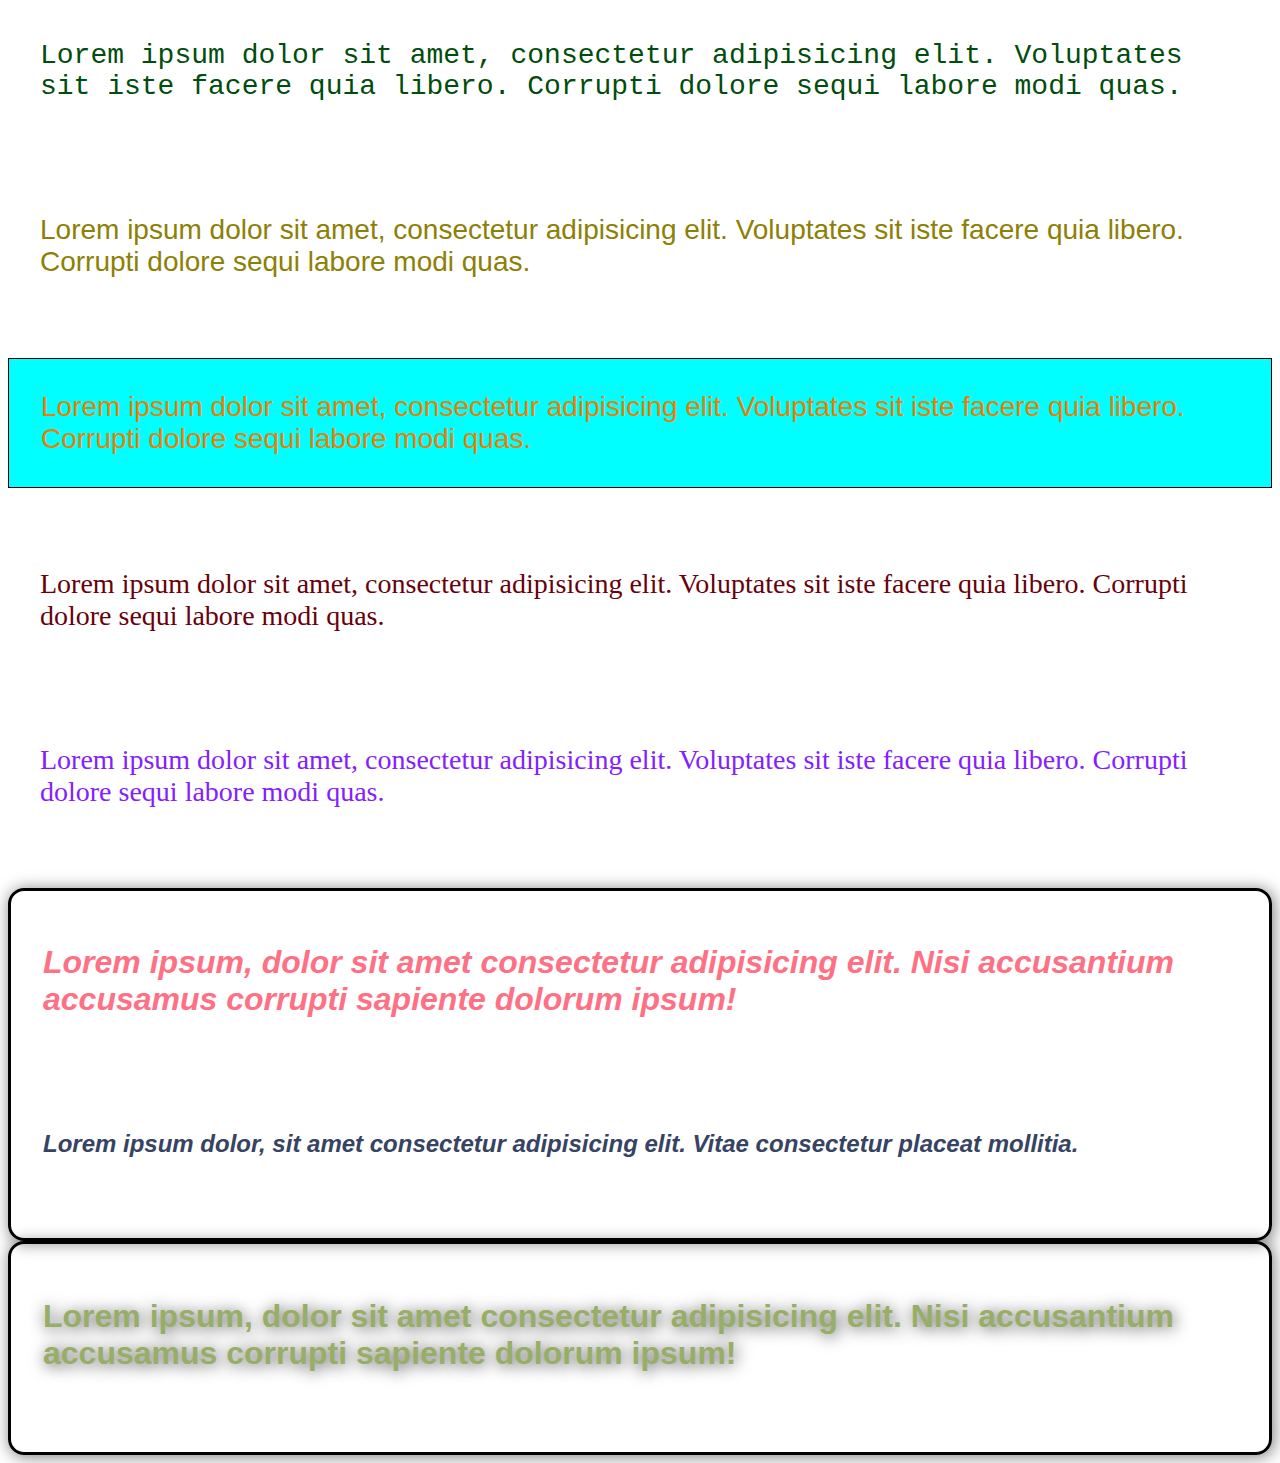
<file: inheritance/index.html>
<html lang="en">
  <head>
    <meta charset="UTF-8" />
    <meta http-equiv="X-UA-Compatible" content="IE=edge" />
    <meta name="viewport" content="width=device-width, initial-scale=1.0" />
    <title>Document</title>
    <link rel="stylesheet" href="./styles.css" />
  </head>
  <body>
    <p class="text1">
      Lorem ipsum dolor sit amet, consectetur adipisicing elit. Voluptates sit
      iste facere quia libero. Corrupti dolore sequi labore modi quas.
    </p>
    <p class="text2">
      Lorem ipsum dolor sit amet, consectetur adipisicing elit. Voluptates sit
      iste facere quia libero. Corrupti dolore sequi labore modi quas.
    </p>
    <p class="text3">
      Lorem ipsum dolor sit amet, consectetur adipisicing elit. Voluptates sit
      iste facere quia libero. Corrupti dolore sequi labore modi quas.
    </p>
    <p class="text4">
      Lorem ipsum dolor sit amet, consectetur adipisicing elit. Voluptates sit
      iste facere quia libero. Corrupti dolore sequi labore modi quas.
    </p>
    <p class="text5">
      Lorem ipsum dolor sit amet, consectetur adipisicing elit. Voluptates sit
      iste facere quia libero. Corrupti dolore sequi labore modi quas.
    </p>
    <div class="div-container">
        <h1>
            Lorem ipsum, dolor sit amet consectetur adipisicing elit. Nisi accusantium accusamus corrupti sapiente dolorum ipsum!
        </h1>
        <h2>
            Lorem ipsum dolor, sit amet consectetur adipisicing elit. Vitae consectetur placeat mollitia.
        </h2>
    </div>
    <section class="section-container">
        <h1>
            Lorem ipsum, dolor sit amet consectetur adipisicing elit. Nisi accusantium accusamus corrupti sapiente dolorum ipsum!
        </h1>
    </section>
  </body>
</html>
</file>
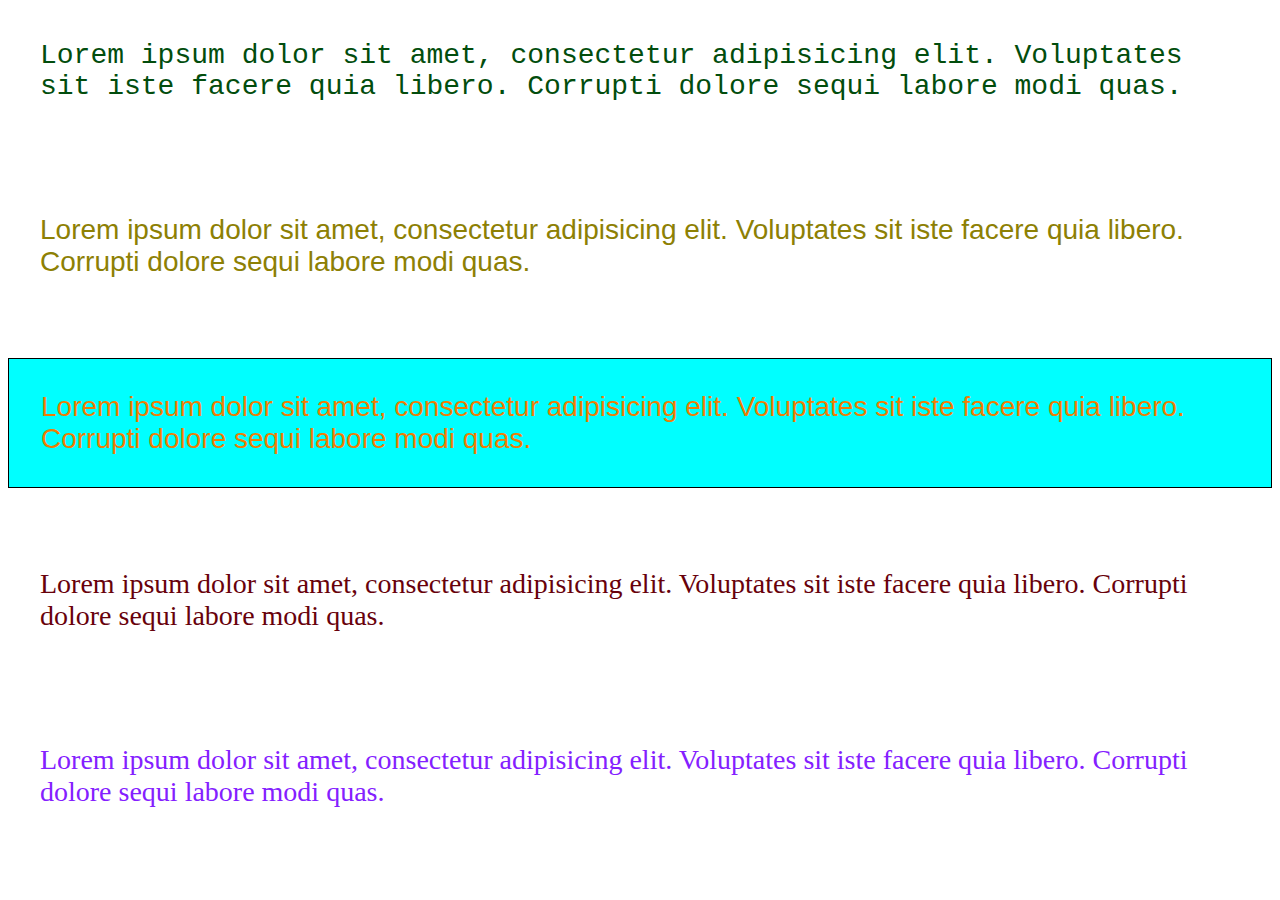
<file: mixins/index.html>
<html lang="en">
  <head>
    <meta charset="UTF-8" />
    <meta http-equiv="X-UA-Compatible" content="IE=edge" />
    <meta name="viewport" content="width=device-width, initial-scale=1.0" />
    <title>Document</title>
    <link rel="stylesheet" href="./styles.css" />
  </head>
  <body>
    <p class="text1">
      Lorem ipsum dolor sit amet, consectetur adipisicing elit. Voluptates sit
      iste facere quia libero. Corrupti dolore sequi labore modi quas.
    </p>
    <p class="text2">
      Lorem ipsum dolor sit amet, consectetur adipisicing elit. Voluptates sit
      iste facere quia libero. Corrupti dolore sequi labore modi quas.
    </p>
    <p class="text3">
      Lorem ipsum dolor sit amet, consectetur adipisicing elit. Voluptates sit
      iste facere quia libero. Corrupti dolore sequi labore modi quas.
    </p>
    <p class="text4">
      Lorem ipsum dolor sit amet, consectetur adipisicing elit. Voluptates sit
      iste facere quia libero. Corrupti dolore sequi labore modi quas.
    </p>
    <p class="text5">
      Lorem ipsum dolor sit amet, consectetur adipisicing elit. Voluptates sit
      iste facere quia libero. Corrupti dolore sequi labore modi quas.
    </p>
  </body>
</html>
</file>
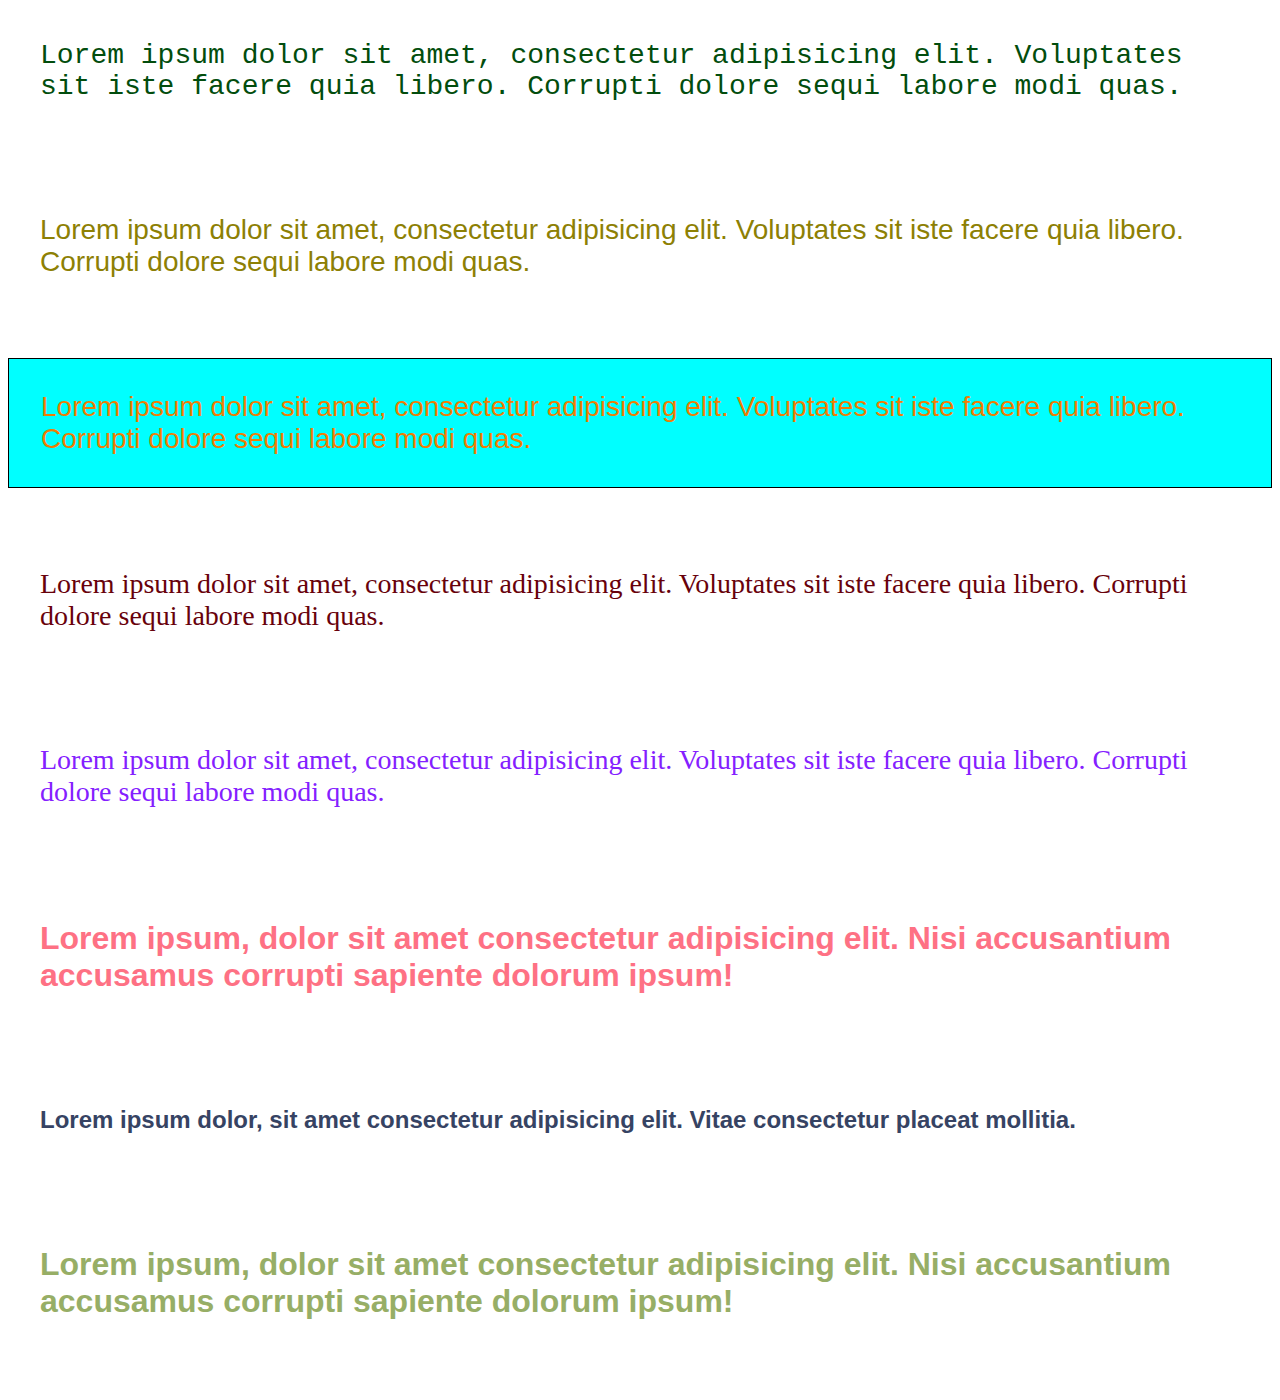
<file: nesting/index.html>
<html lang="en">
  <head>
    <meta charset="UTF-8" />
    <meta http-equiv="X-UA-Compatible" content="IE=edge" />
    <meta name="viewport" content="width=device-width, initial-scale=1.0" />
    <title>Document</title>
    <link rel="stylesheet" href="./styles.css" />
  </head>
  <body>
    <p class="text1">
      Lorem ipsum dolor sit amet, consectetur adipisicing elit. Voluptates sit
      iste facere quia libero. Corrupti dolore sequi labore modi quas.
    </p>
    <p class="text2">
      Lorem ipsum dolor sit amet, consectetur adipisicing elit. Voluptates sit
      iste facere quia libero. Corrupti dolore sequi labore modi quas.
    </p>
    <p class="text3">
      Lorem ipsum dolor sit amet, consectetur adipisicing elit. Voluptates sit
      iste facere quia libero. Corrupti dolore sequi labore modi quas.
    </p>
    <p class="text4">
      Lorem ipsum dolor sit amet, consectetur adipisicing elit. Voluptates sit
      iste facere quia libero. Corrupti dolore sequi labore modi quas.
    </p>
    <p class="text5">
      Lorem ipsum dolor sit amet, consectetur adipisicing elit. Voluptates sit
      iste facere quia libero. Corrupti dolore sequi labore modi quas.
    </p>
    <div>
        <h1>
            Lorem ipsum, dolor sit amet consectetur adipisicing elit. Nisi accusantium accusamus corrupti sapiente dolorum ipsum!
        </h1>
        <h2>
            Lorem ipsum dolor, sit amet consectetur adipisicing elit. Vitae consectetur placeat mollitia.
        </h2>
    </div>
    <section>
        <h1>
            Lorem ipsum, dolor sit amet consectetur adipisicing elit. Nisi accusantium accusamus corrupti sapiente dolorum ipsum!
        </h1>
    </section>
  </body>
</html>
</file>
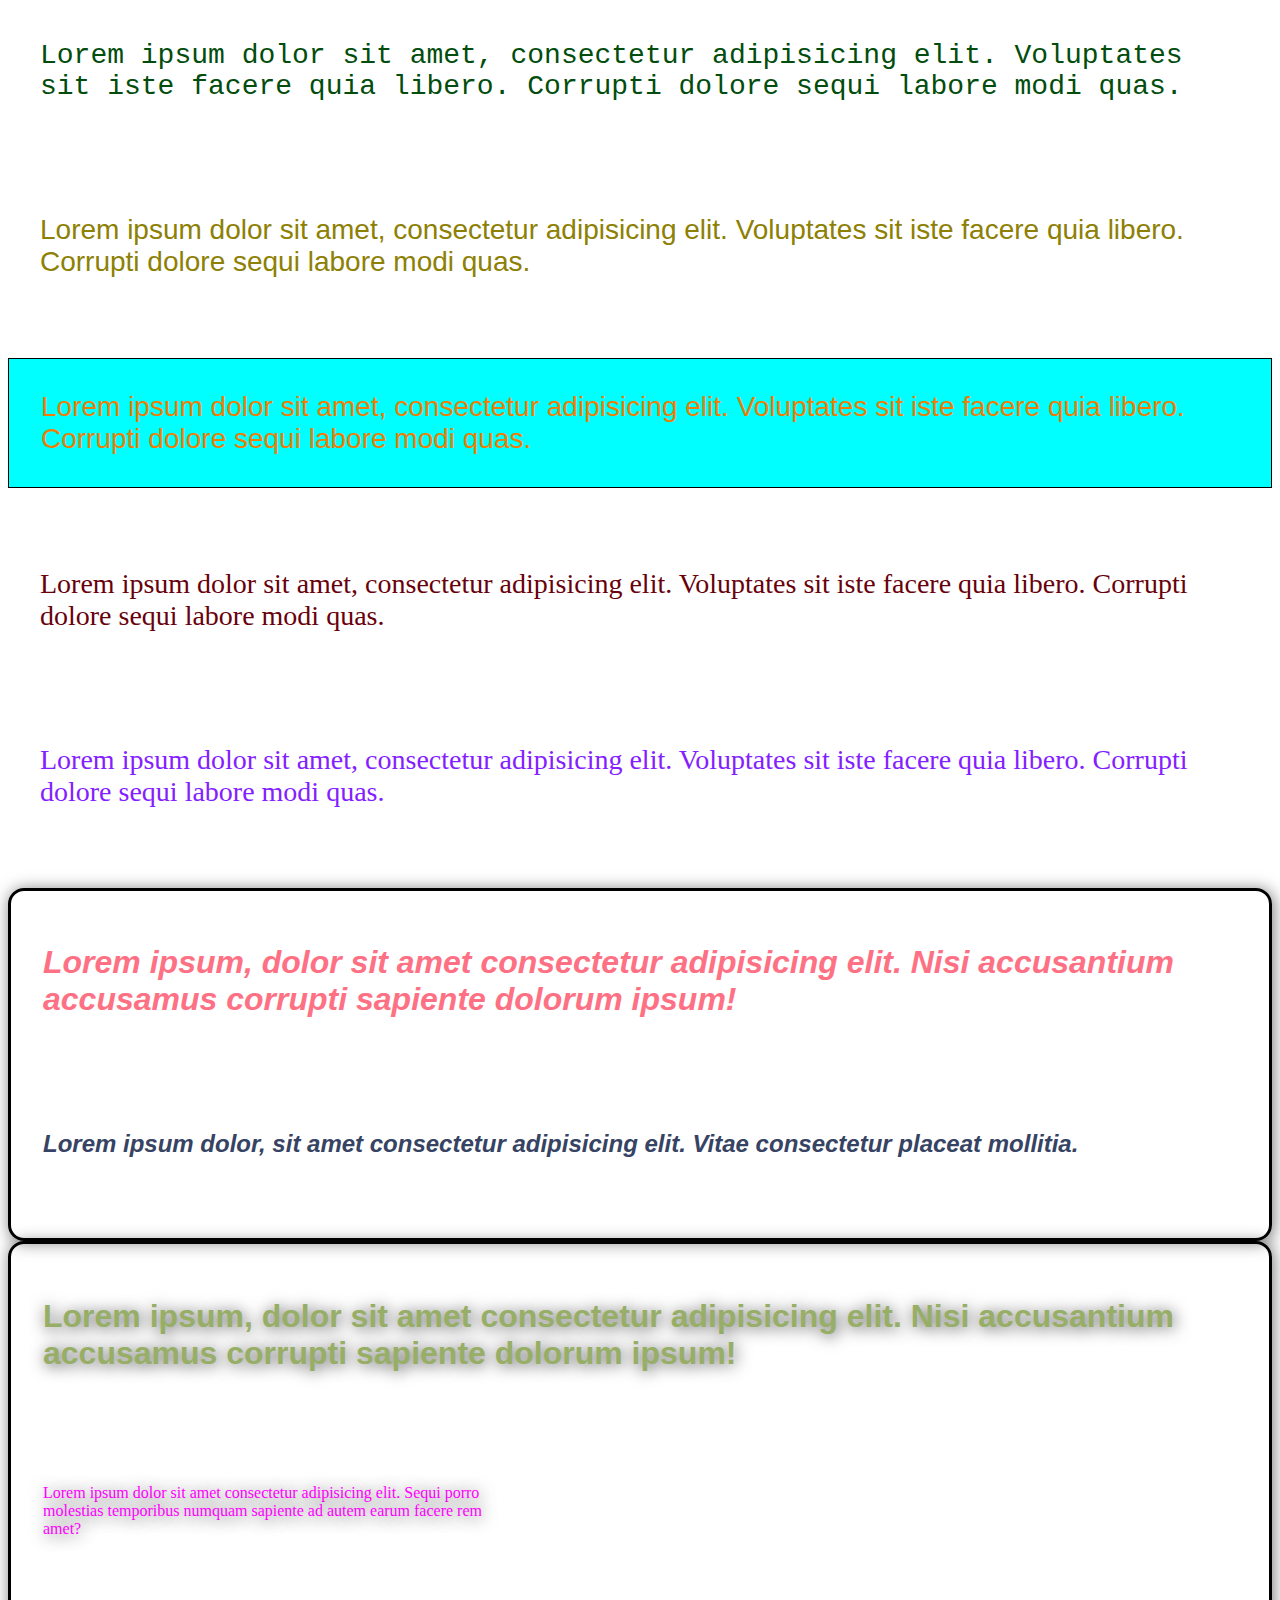
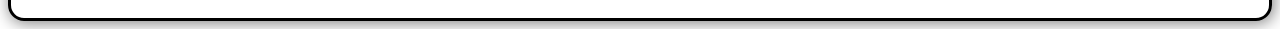
<file: operators/index.html>
<html lang="en">
  <head>
    <meta charset="UTF-8" />
    <meta http-equiv="X-UA-Compatible" content="IE=edge" />
    <meta name="viewport" content="width=device-width, initial-scale=1.0" />
    <title>Document</title>
    <link rel="stylesheet" href="./styles.css" />
  </head>
  <body>
    <p class="text1">
      Lorem ipsum dolor sit amet, consectetur adipisicing elit. Voluptates sit
      iste facere quia libero. Corrupti dolore sequi labore modi quas.
    </p>
    <p class="text2">
      Lorem ipsum dolor sit amet, consectetur adipisicing elit. Voluptates sit
      iste facere quia libero. Corrupti dolore sequi labore modi quas.
    </p>
    <p class="text3">
      Lorem ipsum dolor sit amet, consectetur adipisicing elit. Voluptates sit
      iste facere quia libero. Corrupti dolore sequi labore modi quas.
    </p>
    <p class="text4">
      Lorem ipsum dolor sit amet, consectetur adipisicing elit. Voluptates sit
      iste facere quia libero. Corrupti dolore sequi labore modi quas.
    </p>
    <p class="text5">
      Lorem ipsum dolor sit amet, consectetur adipisicing elit. Voluptates sit
      iste facere quia libero. Corrupti dolore sequi labore modi quas.
    </p>
    <div class="div-container">
        <h1>
            Lorem ipsum, dolor sit amet consectetur adipisicing elit. Nisi accusantium accusamus corrupti sapiente dolorum ipsum!
        </h1>
        <h2>
            Lorem ipsum dolor, sit amet consectetur adipisicing elit. Vitae consectetur placeat mollitia.
        </h2>
    </div>
    <section class="section-container">
        <h1>
            Lorem ipsum, dolor sit amet consectetur adipisicing elit. Nisi accusantium accusamus corrupti sapiente dolorum ipsum!
        </h1>
        <p class="text6">
            Lorem ipsum dolor sit amet consectetur adipisicing elit. Sequi porro molestias temporibus numquam sapiente ad autem earum facere rem amet?
        </p>
    </section>
  </body>
</html>
</file>
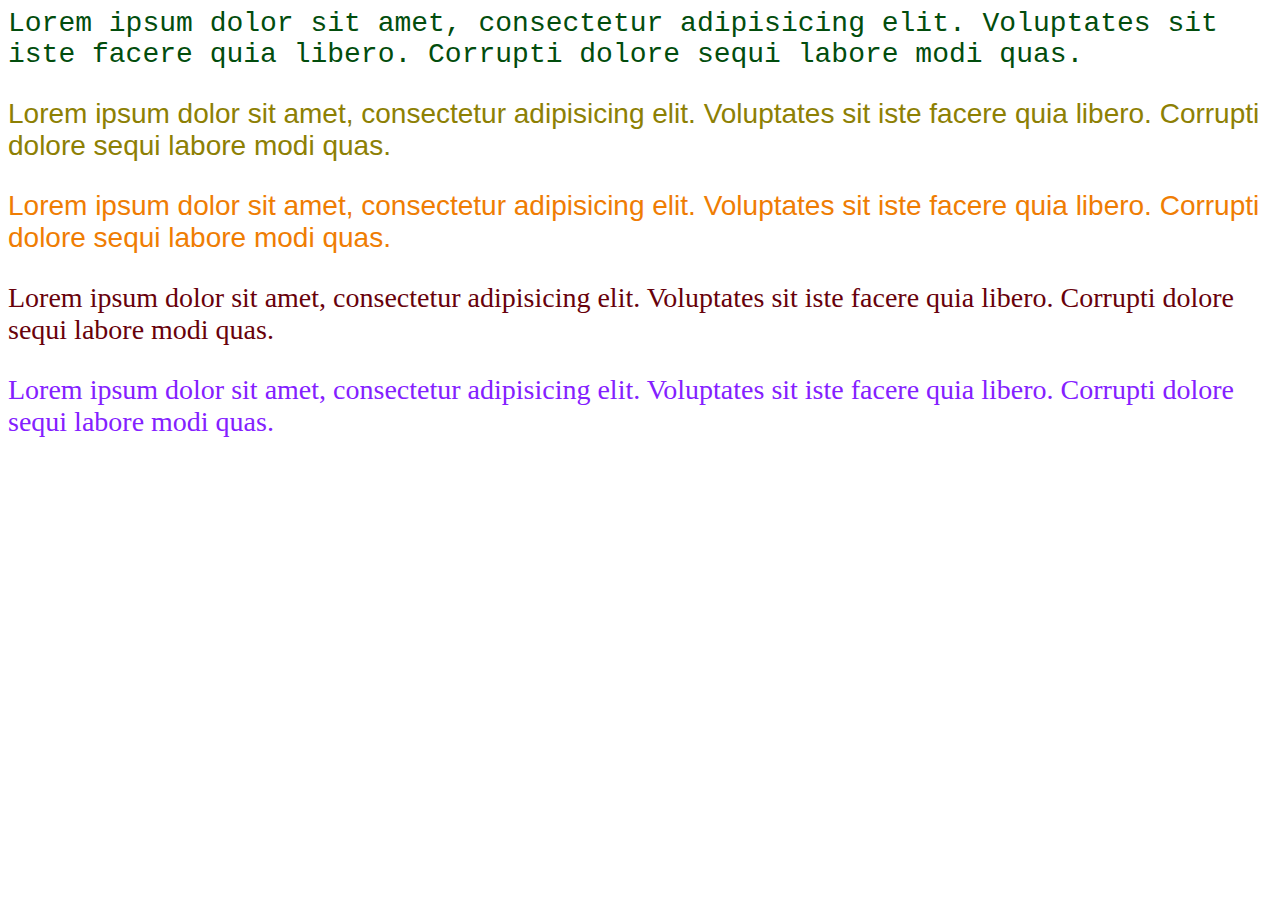
<file: variables/index.html>
<html lang="en">
<head>
    <meta charset="UTF-8">
    <meta http-equiv="X-UA-Compatible" content="IE=edge">
    <meta name="viewport" content="width=device-width, initial-scale=1.0">
    <title>Document</title>
    <link rel="stylesheet" href="./styles.css">
</head>
<body>
    <p class="text1">Lorem ipsum dolor sit amet, consectetur adipisicing elit. Voluptates sit iste facere quia libero. Corrupti dolore sequi labore modi quas.</p>
    <p class="text2">Lorem ipsum dolor sit amet, consectetur adipisicing elit. Voluptates sit iste facere quia libero. Corrupti dolore sequi labore modi quas.</p>
    <p class="text3">Lorem ipsum dolor sit amet, consectetur adipisicing elit. Voluptates sit iste facere quia libero. Corrupti dolore sequi labore modi quas.</p>
    <p class="text4">Lorem ipsum dolor sit amet, consectetur adipisicing elit. Voluptates sit iste facere quia libero. Corrupti dolore sequi labore modi quas.</p>
    <p class="text5">Lorem ipsum dolor sit amet, consectetur adipisicing elit. Voluptates sit iste facere quia libero. Corrupti dolore sequi labore modi quas.</p>
</body>
</html>
</file>
<file: inheritance/styles.css>
/*
This is standard mixin, helps to centralize group of redudant styles
*/
/*
  This is function style mixin, which takes in arguments, optionally assigns them default values, and may contain if-else logic as well
  */
.text1 {
  margin-bottom: 3rem;
  padding: 2rem;
  color: rgb(2, 77, 13);
  font-family: "Courier New", Courier, monospace;
  font-size: 1.75rem;
}

.text2 {
  margin-bottom: 3rem;
  padding: 2rem;
  color: rgb(141, 128, 4);
  font-family: "Franklin Gothic Medium", "Arial Narrow", Arial, sans-serif;
  font-size: 1.75rem;
}

.text3 {
  margin-bottom: 3rem;
  padding: 2rem;
  background-color: aqua;
  border: 1px solid black;
  color: rgb(239, 125, 3);
  font-family: Impact, Haettenschweiler, "Arial Narrow Bold", sans-serif;
  font-size: 1.75rem;
}

.text4 {
  margin-bottom: 3rem;
  padding: 2rem;
  color: rgb(104, 1, 11);
  font-family: cursive;
  font-size: 1.75rem;
}

.text5 {
  margin-bottom: 3rem;
  padding: 2rem;
  color: rgb(132, 32, 255);
  font-family: fantasy;
  font-size: 1.75rem;
}

/**
    This is an example of nesting. Saves us from having to write redundant code like div h1 {...} and div h2 {...} in order to select certain child components/classes. 
*/
div h1 {
  margin-bottom: 3rem;
  padding: 2rem;
  color: rgb(254, 113, 132);
  font-family: "Trebuchet MS", "Lucida Sans Unicode", "Lucida Grande", "Lucida Sans", Arial, sans-serif;
}
div h2 {
  margin-bottom: 3rem;
  padding: 2rem;
  color: rgb(54, 67, 99);
  font-family: "Trebuchet MS", "Lucida Sans Unicode", "Lucida Grande", "Lucida Sans", Arial, sans-serif;
}

/**
Nesting basically introduces a space in parent and child after compiling, if we need to remove space for examples like h1:hover, we use '&'
*/
section h1 {
  margin-bottom: 3rem;
  padding: 2rem;
  color: rgb(151, 174, 102);
  font-family: "Gill Sans", "Gill Sans MT", Calibri, "Trebuchet MS", sans-serif;
}
section h1:hover {
  background-color: bisque;
}

.div-container, .section-container {
  border: 0.2rem solid black;
  border-radius: 1rem;
  box-shadow: 0.1rem 0.1rem 1rem rgba(0, 0, 0, 0.5);
  font-style: italic;
}

/**
 Inheritance is similar to std mixins; nbut mixins are generally used for many component-wide usage. For 2-3 component style sharing, inheritance is a good choice.
*/
.section-container {
  text-shadow: 0.1rem 0.1rem 1rem rgba(0, 0, 0, 0.75);
  font-style: normal;
}/*# sourceMappingURL=styles.css.map */
</file>
<file: mixins/styles.css>
/*
This is standard mixin, helps to centralize group of redudant styles
*/
/*
This is function style mixin, which takes in arguments, optionally assigns them default values, and may contain if-else logic as well
*/
.text1 {
  margin-bottom: 3rem;
  padding: 2rem;
  color: rgb(2, 77, 13);
  font-family: "Courier New", Courier, monospace;
  font-size: 1.75rem;
}

.text2 {
  margin-bottom: 3rem;
  padding: 2rem;
  color: rgb(141, 128, 4);
  font-family: "Franklin Gothic Medium", "Arial Narrow", Arial, sans-serif;
  font-size: 1.75rem;
}

.text3 {
  margin-bottom: 3rem;
  padding: 2rem;
  background-color: aqua;
  border: 1px solid black;
  color: rgb(239, 125, 3);
  font-family: Impact, Haettenschweiler, "Arial Narrow Bold", sans-serif;
  font-size: 1.75rem;
}

.text4 {
  margin-bottom: 3rem;
  padding: 2rem;
  color: rgb(104, 1, 11);
  font-family: cursive;
  font-size: 1.75rem;
}

.text5 {
  margin-bottom: 3rem;
  padding: 2rem;
  color: rgb(132, 32, 255);
  font-family: fantasy;
  font-size: 1.75rem;
}/*# sourceMappingURL=styles.css.map */
</file>
<file: nesting/styles.css>
/*
This is standard mixin, helps to centralize group of redudant styles
*/
/*
  This is function style mixin, which takes in arguments, optionally assigns them default values, and may contain if-else logic as well
  */
.text1 {
  margin-bottom: 3rem;
  padding: 2rem;
  color: rgb(2, 77, 13);
  font-family: "Courier New", Courier, monospace;
  font-size: 1.75rem;
}

.text2 {
  margin-bottom: 3rem;
  padding: 2rem;
  color: rgb(141, 128, 4);
  font-family: "Franklin Gothic Medium", "Arial Narrow", Arial, sans-serif;
  font-size: 1.75rem;
}

.text3 {
  margin-bottom: 3rem;
  padding: 2rem;
  background-color: aqua;
  border: 1px solid black;
  color: rgb(239, 125, 3);
  font-family: Impact, Haettenschweiler, "Arial Narrow Bold", sans-serif;
  font-size: 1.75rem;
}

.text4 {
  margin-bottom: 3rem;
  padding: 2rem;
  color: rgb(104, 1, 11);
  font-family: cursive;
  font-size: 1.75rem;
}

.text5 {
  margin-bottom: 3rem;
  padding: 2rem;
  color: rgb(132, 32, 255);
  font-family: fantasy;
  font-size: 1.75rem;
}

/**
    This is an example of nesting. Saves us from having to write redundant code like div h1 {...} and div h2 {...} in order to select certain child components/classes. 
*/
div h1 {
  margin-bottom: 3rem;
  padding: 2rem;
  color: rgb(254, 113, 132);
  font-family: "Trebuchet MS", "Lucida Sans Unicode", "Lucida Grande", "Lucida Sans", Arial, sans-serif;
}
div h2 {
  margin-bottom: 3rem;
  padding: 2rem;
  color: rgb(54, 67, 99);
  font-family: "Trebuchet MS", "Lucida Sans Unicode", "Lucida Grande", "Lucida Sans", Arial, sans-serif;
}

/**
Nesting basically introduces a space in parent and child after compiling, if we need to remove space for examples like h1:hover, we use '&'
*/
section h1 {
  margin-bottom: 3rem;
  padding: 2rem;
  color: rgb(151, 174, 102);
  font-family: "Gill Sans", "Gill Sans MT", Calibri, "Trebuchet MS", sans-serif;
}
section h1:hover {
  background-color: bisque;
}/*# sourceMappingURL=styles.css.map */
</file>
<file: operators/styles.css>
/*
This is standard mixin, helps to centralize group of redudant styles
*/
/*
  This is function style mixin, which takes in arguments, optionally assigns them default values, and may contain if-else logic as well
  */
.text1 {
  margin-bottom: 3rem;
  padding: 2rem;
  color: rgb(2, 77, 13);
  font-family: "Courier New", Courier, monospace;
  font-size: 1.75rem;
}

.text2 {
  margin-bottom: 3rem;
  padding: 2rem;
  color: rgb(141, 128, 4);
  font-family: "Franklin Gothic Medium", "Arial Narrow", Arial, sans-serif;
  font-size: 1.75rem;
}

.text3 {
  margin-bottom: 3rem;
  padding: 2rem;
  background-color: aqua;
  border: 1px solid black;
  color: rgb(239, 125, 3);
  font-family: Impact, Haettenschweiler, "Arial Narrow Bold", sans-serif;
  font-size: 1.75rem;
}

.text4 {
  margin-bottom: 3rem;
  padding: 2rem;
  color: rgb(104, 1, 11);
  font-family: cursive;
  font-size: 1.75rem;
}

.text5 {
  margin-bottom: 3rem;
  padding: 2rem;
  color: rgb(132, 32, 255);
  font-family: fantasy;
  font-size: 1.75rem;
}

/**
    This is an example of nesting. Saves us from having to write redundant code like div h1 {...} and div h2 {...} in order to select certain child components/classes. 
*/
div h1 {
  margin-bottom: 3rem;
  padding: 2rem;
  color: rgb(254, 113, 132);
  font-family: "Trebuchet MS", "Lucida Sans Unicode", "Lucida Grande", "Lucida Sans", Arial, sans-serif;
}
div h2 {
  margin-bottom: 3rem;
  padding: 2rem;
  color: rgb(54, 67, 99);
  font-family: "Trebuchet MS", "Lucida Sans Unicode", "Lucida Grande", "Lucida Sans", Arial, sans-serif;
}

/**
Nesting basically introduces a space in parent and child after compiling, if we need to remove space for examples like h1:hover, we use '&'
*/
section h1 {
  margin-bottom: 3rem;
  padding: 2rem;
  color: rgb(151, 174, 102);
  font-family: "Gill Sans", "Gill Sans MT", Calibri, "Trebuchet MS", sans-serif;
}
section h1:hover {
  background-color: bisque;
}

.div-container, .section-container {
  border: 0.2rem solid black;
  border-radius: 1rem;
  box-shadow: 0.1rem 0.1rem 1rem rgba(0, 0, 0, 0.5);
  font-style: italic;
}

/**
 Inheritance is similar to std mixins; nbut mixins are generally used for many component-wide usage. For 2-3 component style sharing, inheritance is a good choice.
*/
.section-container {
  text-shadow: 0.1rem 0.1rem 1rem rgba(0, 0, 0, 0.75);
  font-style: normal;
}

/**
    We can perform operations in scss like in normal programming, this can help in making styles more progressive and robust. Resultant css contains computed value.
*/
.text6 {
  margin-bottom: 3rem;
  padding: 2rem;
  color: rgb(255, 0, 255);
  font-family: Cambria, Cochin, Georgia, Times, "Times New Roman", serif;
  width: 36.5617433414%;
}/*# sourceMappingURL=styles.css.map */
</file>
<file: variables/styles.css>
.text1 {
  font-family: "Courier New", Courier, monospace;
  color: rgb(2, 77, 13);
  font-size: 1.75rem;
}

.text2 {
  font-family: "Franklin Gothic Medium", "Arial Narrow", Arial, sans-serif;
  color: rgb(141, 128, 4);
  font-size: 1.75rem;
}

.text3 {
  font-family: Impact, Haettenschweiler, "Arial Narrow Bold", sans-serif;
  color: rgb(239, 125, 3);
  font-size: 1.75rem;
}

.text4 {
  font-family: cursive;
  color: rgb(104, 1, 11);
  font-size: 1.75rem;
}

.text5 {
  font-family: fantasy;
  color: rgb(132, 32, 255);
  font-size: 1.75rem;
}/*# sourceMappingURL=styles.css.map */
</file>
